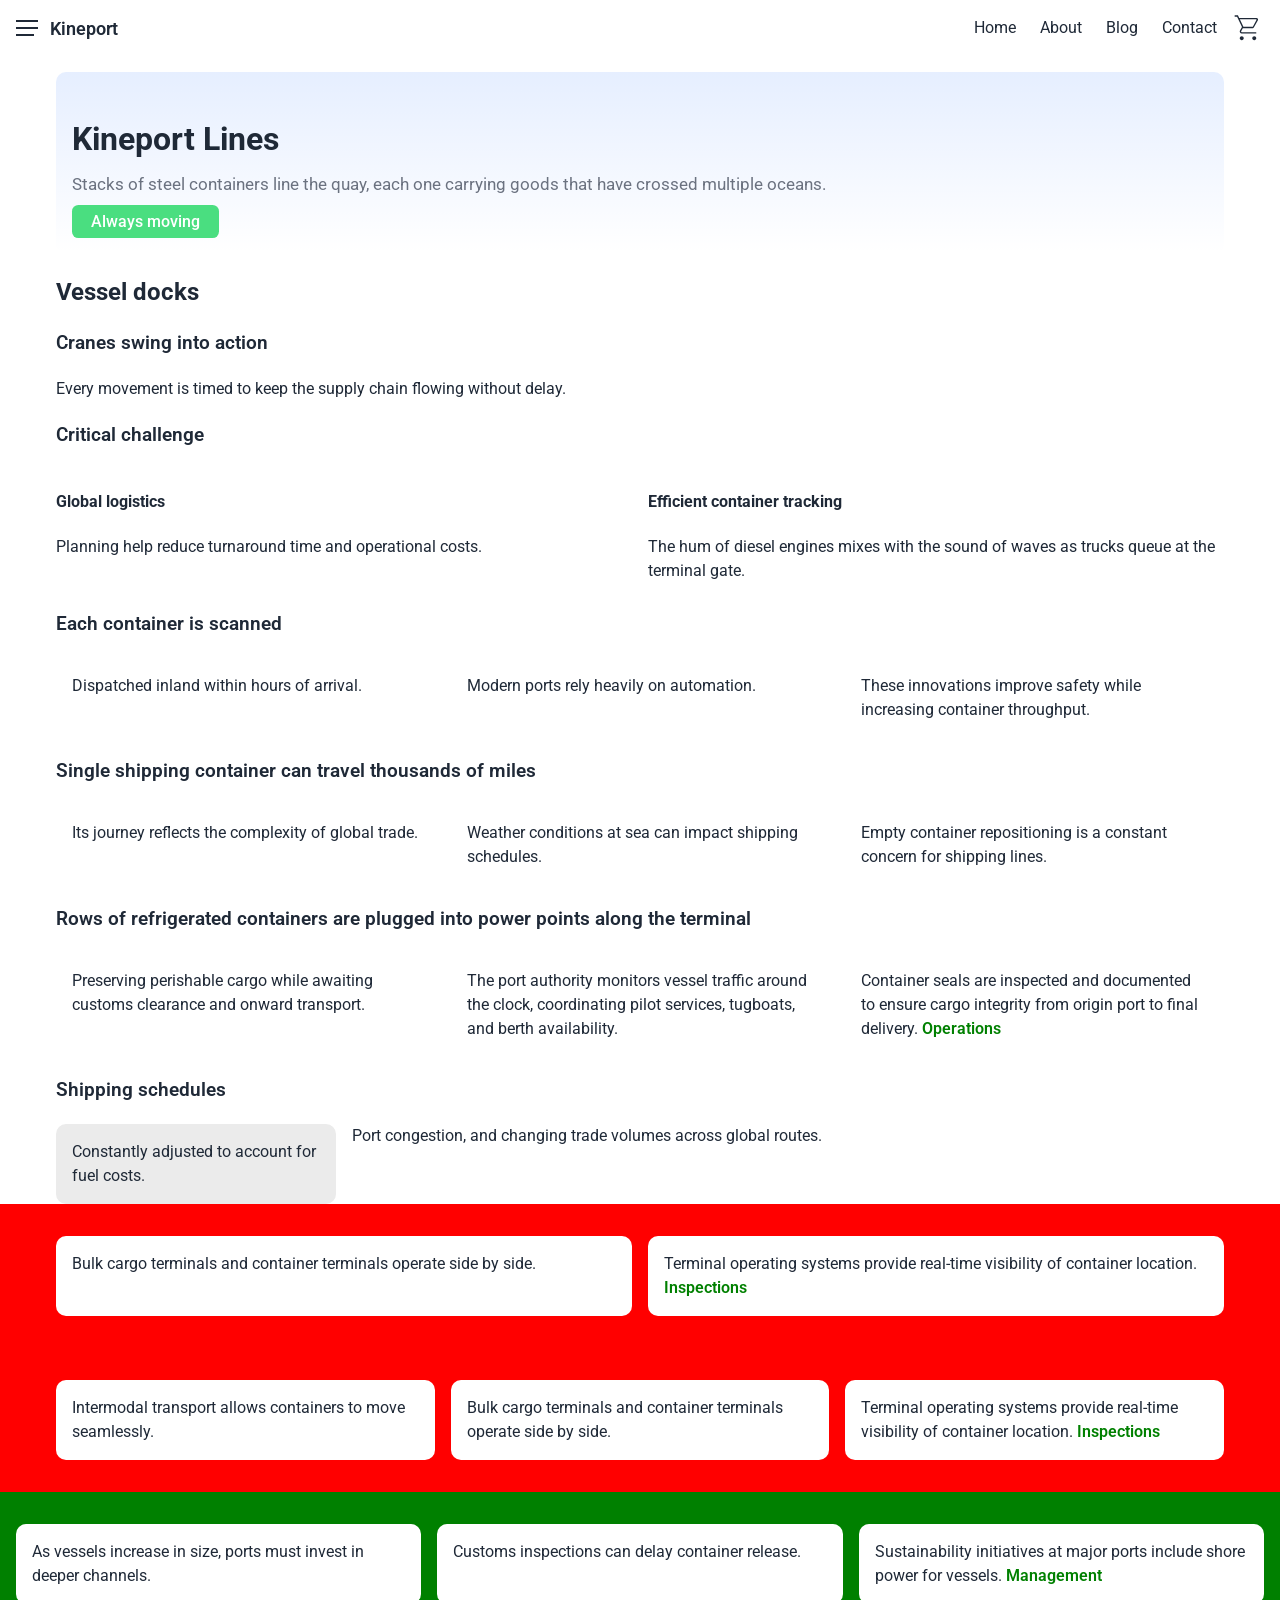
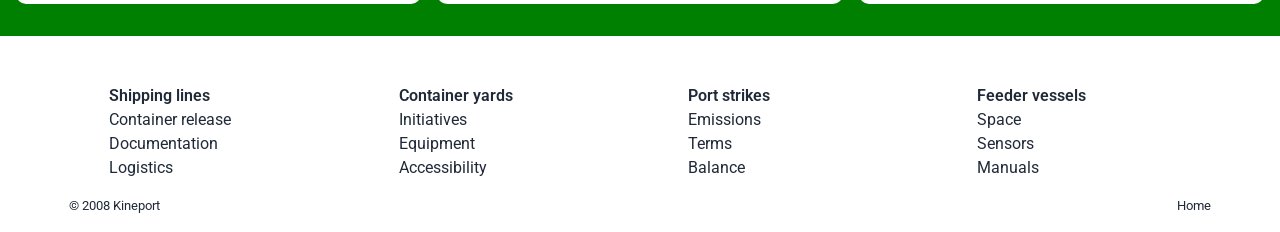
<file: index.html>
<!--
Description: Main application shell.
Author: Janis Bedeicis
Github: https://github.com/loom-framework
E-mail: loom.framework@gmail.com
Created: 2008
-->
<!doctype html>
<html lang="en" data-theme="light">
    <head>
        <meta charset="utf-8" />
        <meta name="viewport" content="width=device-width,initial-scale=1" />
        <meta name="description" content="yes" />
        <title>Kineport</title>
        <meta name="description" content="ok" />
        <meta name="author" content="Janis Bedeicis" />
        <meta name="keywords" content="ok" />

        <!-- SEO hints 
  <meta name="robots" content="index,follow">-->

        <!-- SEO hints nofollow-->
        <meta name="robots" content="noindex, nofollow" />
        <meta name="googlebot" content="noindex, nofollow" />

        <link
            rel="preload"
            href="/assets/fonts/Roboto/Roboto-VariableFont_wdth,wght.ttf"
            as="font"
            type="font/ttf"
            crossorigin />

        <!-- Open Graph / Facebook -->
        <meta property="og:title" content="ok" />
        <meta property="og:description" content="ok" />
        <meta property="og:type" content="website" />
        <meta property="og:url" content="https://example.com/" />
        <meta property="og:image" content="images/placeholder.png" />

        <!-- Twitter Card -->
        <meta name="twitter:card" content="summary_large_image" />
        <meta name="twitter:title" content="ok" />
        <meta name="twitter:description" content="ok" />
        <meta name="twitter:image" content="images/placeholder.png" />

        <!-- Standard favicon -->
        <link rel="icon" href="/assets/icons/favicon.ico" sizes="any" />
        <!-- PNG icons -->
        <link rel="icon" type="image/png" sizes="32x32" href="/assets/icons/favicon-32x32.png" />
        <link rel="icon" type="image/png" sizes="16x16" href="/assets/icons/favicon-16x16.png" />
        <!-- Apple Touch Icon -->
        <link rel="apple-touch-icon" sizes="180x180" href="/assets/icons/apple-touch-icon.png" />
        <!-- Web App Manifest -->
        <link rel="manifest" href="/manifest.json" />
        <!-- Safari pinned tab -->
        <link rel="mask-icon" href="/assets/icons/safari-pinned-tab.svg" color="#000000" />
        <!-- Theme color -->
        <meta name="theme-color" content="#ffffff" media="(prefers-color-scheme: light)" />
        <meta name="theme-color" content="#121212" media="(prefers-color-scheme: dark)" />
        <meta name="color-scheme" content="light dark" />

        <link rel="stylesheet" href="/css/variables.css" />
        <link rel="stylesheet" href="/css/base.css" />
        <link rel="stylesheet" href="/css/typography.css" />
        <link rel="stylesheet" href="/css/layout.css" />
        <link rel="stylesheet" href="/css/components.css" />
        <link rel="stylesheet" href="/css/themes.css" />
        <link rel="stylesheet" href="/css/custom.css" />
    </head>
    <body>
        <!-- header + nav -->
        <!-- Use server-side include, build tool, or copy HTML into index.html if server doesn't support <include> -->
        <div id="component-header"></div>
        <div id="component-nav"></div>
         <div id="component-cart"></div>

        <main id="main" role="main" class="container">
            <section id="hero" class="hero">
                <h1>Kineport Lines</h1>
                <p class="lead">Stacks of steel containers line the quay, each one carrying goods that have crossed multiple oceans.</p>
                <button class="btn" href="#features">Always moving</button>
            </section>

            <section id="features" aria-labelledby="features-title">
                <h2 id="features-title">Vessel docks</h2>

                <article aria-labelledby="single-col-title">
                    <h3 id="single-col-title">Cranes swing into action</h3>
                    <p>Every movement is timed to keep the supply chain flowing without delay.</p>
                </article>

                <article aria-labelledby="two-col-title">
                    <h3 id="two-col-title">Critical challenge</h3>
                    <div class="grid-2">
                        <section>
                            <h4>Global logistics</h4>
                            <p>Planning help reduce turnaround time and operational costs.</p>
                        </section>
                        <section>
                            <h4>Efficient container tracking</h4>
                            <p>The hum of diesel engines mixes with the sound of waves as trucks queue at the terminal gate.</p>
                        </section>
                    </div>
                </article>

                <article aria-labelledby="three-col-title">
                    <h3 id="three-col-title">Each container is scanned</h3>
                    <div class="grid-3 demo-boxes" role="list">
                        <div role="listitem">Dispatched inland within hours of arrival.</div>
                        <div role="listitem">Modern ports rely heavily on automation.</div>
                        <div role="listitem">These innovations improve safety while increasing container throughput.</div>
                    </div>
                </article>
                <article aria-labelledby="three-col-title">
                    <h3 id="three-col-title2">Single shipping container can travel thousands of miles</h3>
                    <div class="grid-3 demo-boxes" role="list">
                        <div role="listitem">Its journey reflects the complexity of global trade.</div>
                        <div role="listitem">Weather conditions at sea can impact shipping schedules.</div>
                        <div role="listitem">Empty container repositioning is a constant concern for shipping lines.</div>
                    </div>
                </article>
                <article aria-labelledby="three-col-title">
                    <h3 id="three-col-title3">Rows of refrigerated containers are plugged into power points along the terminal</h3>
                    <div class="grid-3 demo-boxes" role="list">
                        <div role="listitem">Preserving perishable cargo while awaiting customs clearance and onward transport.</div>
                        <div role="listitem">The port authority monitors vessel traffic around the clock, coordinating pilot services, tugboats, and berth availability.</div>
                        <div role="listitem">
                            Container seals are inspected and documented to ensure cargo integrity from origin port to final delivery.
                            <a href="/">Operations</a>
                        </div>
                    </div>
                </article>

                <article aria-labelledby="sidebar-title">
                    <h3 id="sidebar-title">Shipping schedules</h3>
                    <div class="layout-sidebar">
                        <aside aria-label="Sidebar" class="sidebar">Constantly adjusted to account for fuel costs.</aside>
                        <article class="content">Port congestion, and changing trade volumes across global routes.</article>
                    </div>
                </article>
            </section>

 <section class="section-fullwidth">
                <div class="grid-2 demo-boxes" role="list">
                    
                    <div role="listitem">Bulk cargo terminals and container terminals operate side by side.</div>
                    <div role="listitem">
                        Terminal operating systems provide real-time visibility of container location.
                        <a href="/">Inspections</a>
                    </div>
                </div>
            </section>



            <section class="section-fullwidth">
                <div class="grid-3 demo-boxes" role="list">
                    <div role="listitem">Intermodal transport allows containers to move seamlessly.</div>
                    <div role="listitem">Bulk cargo terminals and container terminals operate side by side.</div>
                    <div role="listitem">
                        Terminal operating systems provide real-time visibility of container location.
                        <a href="/">Inspections</a>
                    </div>
                </div>
            </section>
            <section class="section-breakout">
                <div class="wide-content">
                    <div class="grid-3 demo-boxes" role="list">
                        <div role="listitem">As vessels increase in size, ports must invest in deeper channels.</div>
                        <div role="listitem">Customs inspections can delay container release.</div>
                        <div role="listitem">
                            Sustainability initiatives at major ports include shore power for vessels.
                            <a href="/">Management</a>
                        </div>
                    </div>
                </div>
            </section>
        </main>

        <div id="component-footer"></div>

        <script src="/js/loader.js" defer></script>
        <script type="module" src="/js/storage.js"></script>
        <script type="module" src="/js/global.js"></script>
        <script type="module" src="/js/offline.js"></script>
        <script type="module" src="/js/install.js"></script>
        <script type="module" src="/js/main.js"></script>
        <script type="module" src="/js/custom.js"></script>
    </body>
</html>
</file>
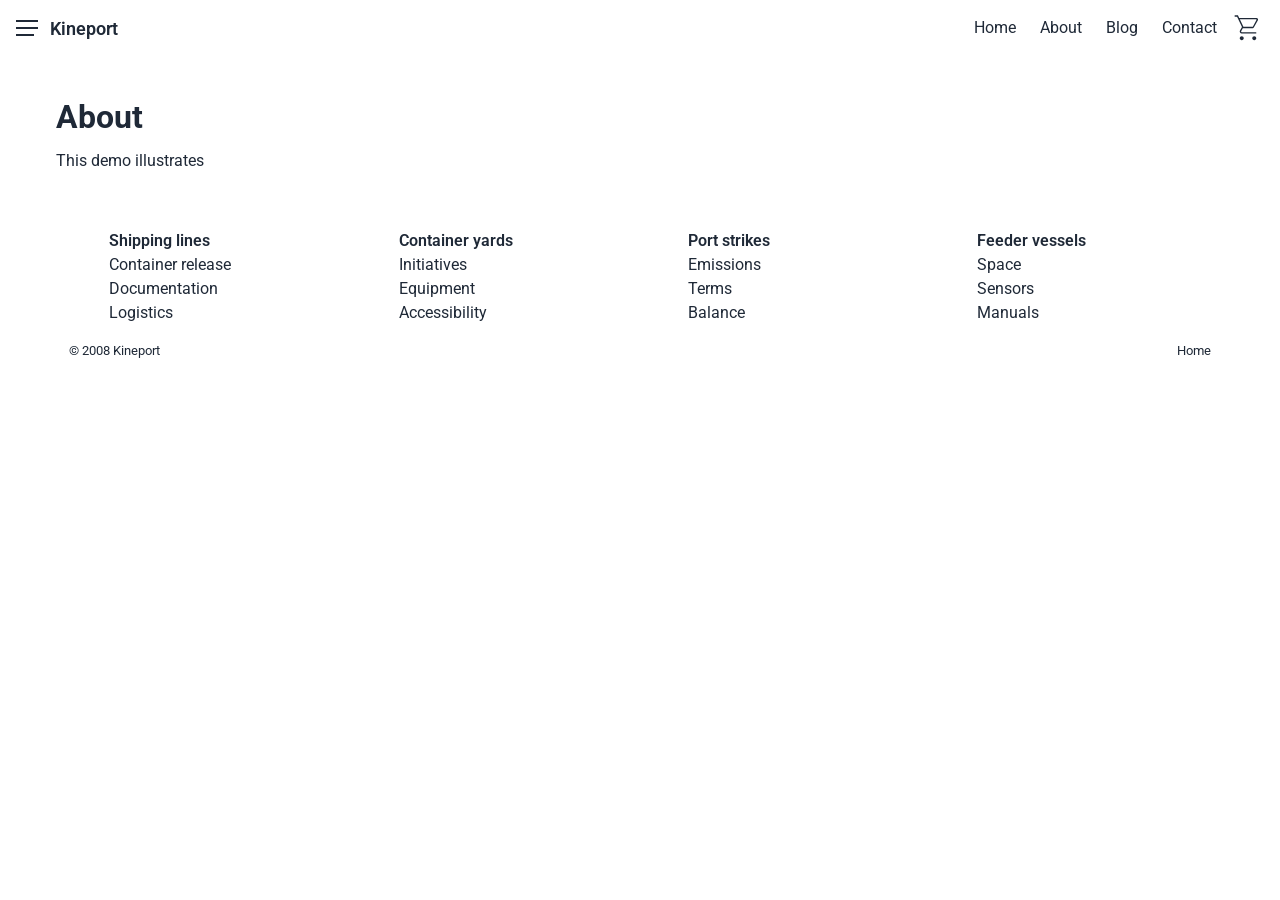
<file: about/index.html>
<!doctype html>
<html lang="en">
  <head>
    <meta charset="utf-8" />
    <meta name="viewport" content="width=device-width,initial-scale=1" />
    <title>About — App</title>
    <link rel="manifest" href="/manifest.json" />
    <meta name="theme-color" content="#0059ff" />
    <link rel="stylesheet" href="/css/variables.css" />
    <link rel="stylesheet" href="/css/base.css" />
    <link rel="stylesheet" href="/css/typography.css" />
    <link rel="stylesheet" href="/css/layout.css" />
    <link rel="stylesheet" href="/css/components.css" />
    <link rel="stylesheet" href="/css/themes.css" />
    <link rel="stylesheet" href="/css/custom.css" />
  </head>
  <body>
    <div id="component-header"></div>
    <div id="component-nav"></div>
    <main class="container">
      <h1>About</h1>
      <p>This demo illustrates</p>
    </main>
    <div id="component-footer"></div>
    <script src="/js/loader.js" defer></script>
    <script type="module" src="/js/storage.js"></script>
    <script type="module" src="/js/global.js"></script>
    <script type="module" src="/js/offline.js"></script>
    <script type="module" src="/js/install.js"></script>
    <script type="module" src="/js/main.js"></script>
    <script type="module" src="/js/custom.js"></script>
  </body>
</html>
</file>
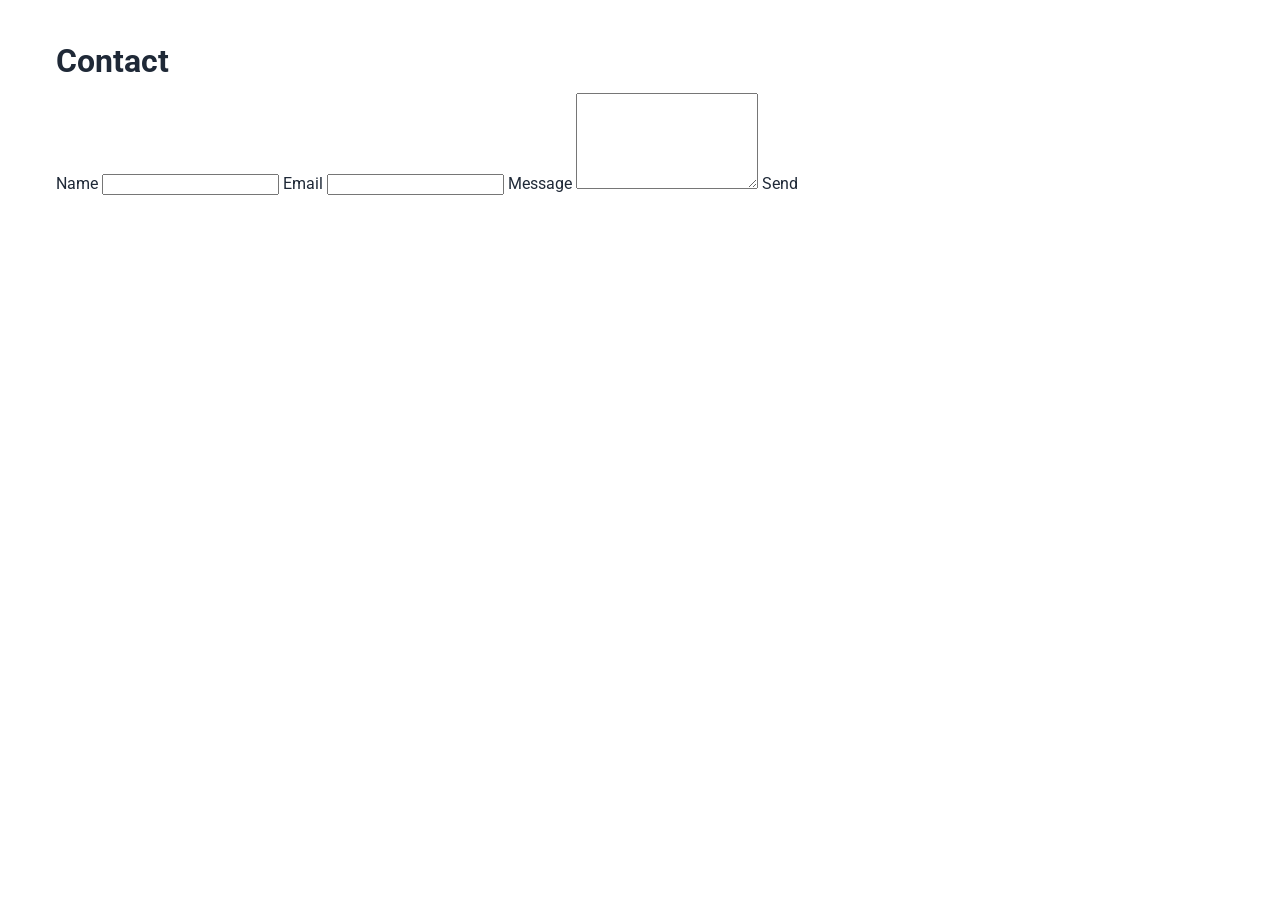
<file: contact/index.html>
<!doctype html>
<html lang="en">
<head>
  <meta charset="utf-8">
  <meta name="viewport" content="width=device-width,initial-scale=1">
  <title>Contact — My W3C App</title>
  <link rel="stylesheet" href="/css/variables.css">
  <link rel="stylesheet" href="/css/base.css">
  <link rel="stylesheet" href="/css/typography.css">
</head>
<body>
  <div id="component-header"></div>
  <div id="component-nav"></div>
  <main class="container">
    <h1>Contact</h1>
    <form id="contact-form" method="post" action="#" novalidate>
      <label for="name">Name</label>
      <input id="name" name="name" type="text" required>

      <label for="email">Email</label>
      <input id="email" name="email" type="email" required>

      <label for="message">Message</label>
      <textarea id="message" name="message" rows="6" required></textarea>

      <button type="submit">Send</button>
    </form>
  </main>
  <div id="component-footer"></div>
  <script type="module">
    import { save } from '/js/storage.js';
    document.getElementById('contact-form').addEventListener('submit', (e) => {
      e.preventDefault();
      const data = { name: e.target.name.value, email: e.target.email.value, message: e.target.message.value };
      save('contact', data);
      alert('Message saved locally.');
      e.target.reset();
    });
  </script>
</body>
</html>
</file>
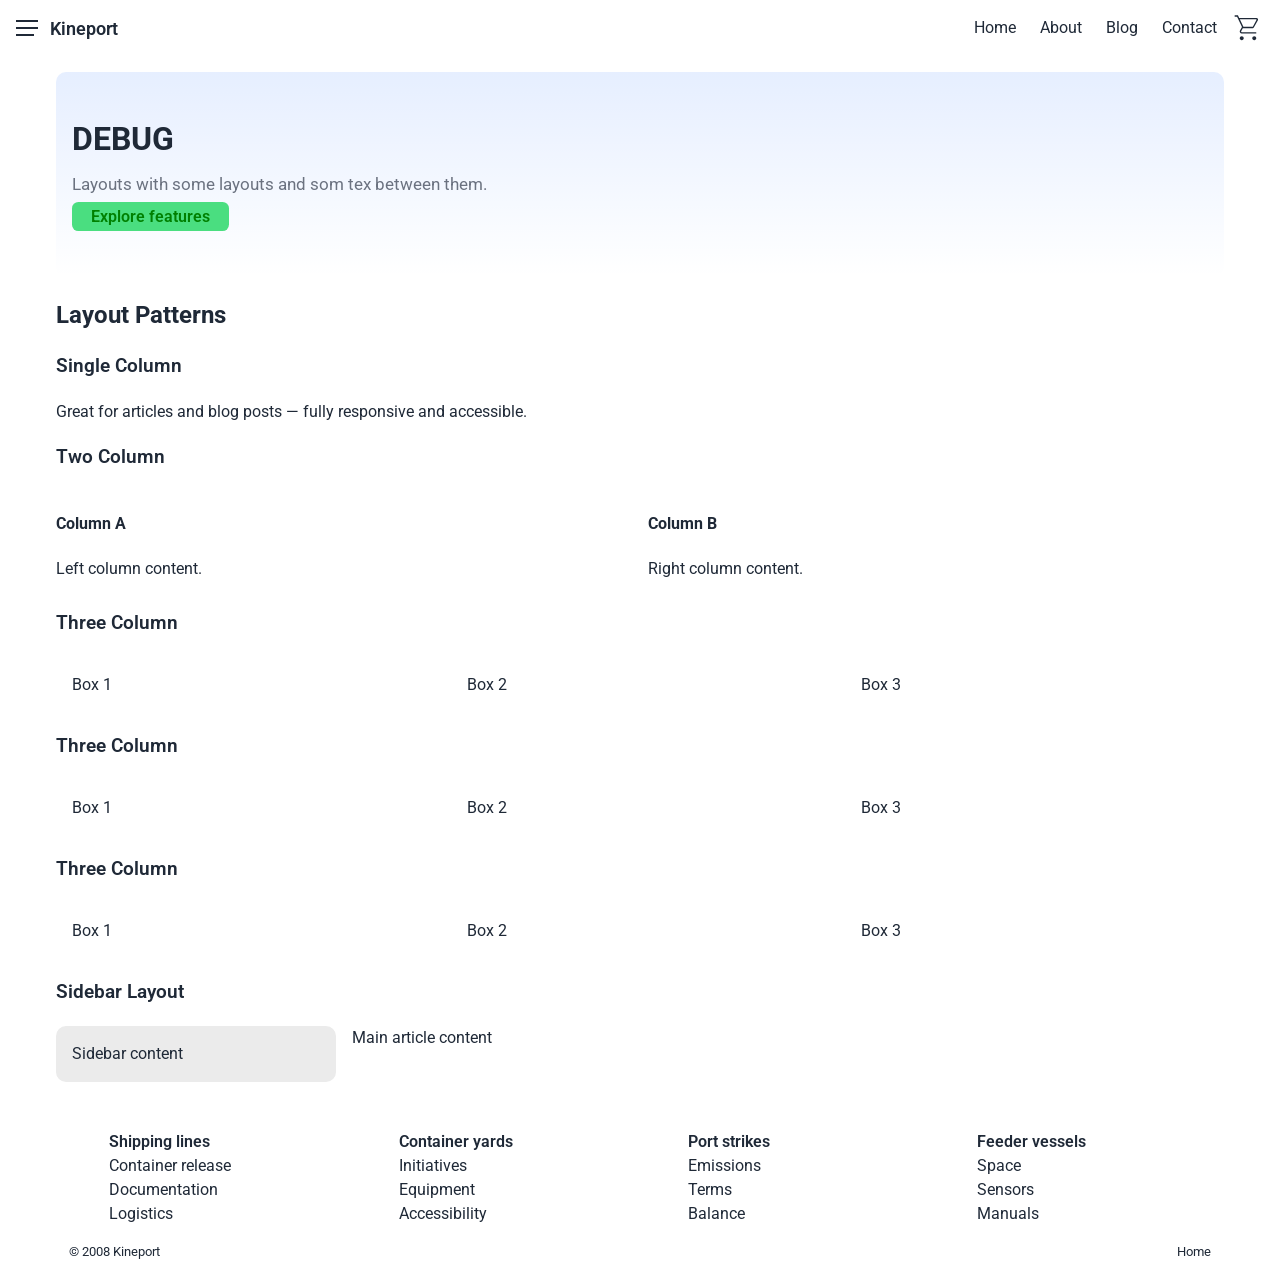
<file: debug/index.html>
<!doctype html>
<html lang="en" data-theme="light">
    <head>
        <meta charset="utf-8" />
        <meta name="viewport" content="width=device-width,initial-scale=1" />
        <meta name="description" content="yes" />
        <title>yes</title>
        <meta name="description" content="ok" />
        <meta name="author" content="Your Name" />
        <meta name="keywords" content="ok" />

        <!-- SEO hints 
  <meta name="robots" content="index,follow">-->

        <!-- SEO hints nofollow-->
        <meta name="robots" content="noindex, nofollow" />
        <meta name="googlebot" content="noindex, nofollow" />

        
        <link rel="preload" 
      href="/assets/fonts/Roboto/Roboto-VariableFont_wdth,wght.ttf" 
      as="font" 
      type="font/ttf" 
      crossorigin>
        
        
        <!-- Open Graph / Facebook -->
        <meta property="og:title" content="ok" />
        <meta property="og:description" content="ok" />
        <meta property="og:type" content="website" />
        <meta property="og:url" content="https://example.com/" />
        <meta property="og:image" content="images/placeholder.png" />

        <!-- Twitter Card -->
        <meta name="twitter:card" content="summary_large_image" />
        <meta name="twitter:title" content="ok" />
        <meta name="twitter:description" content="ok" />
        <meta name="twitter:image" content="images/placeholder.png" />

        <!-- Theme / PWA-friendly bits (optional but nice) -->
        <meta name="theme-color" content="#2563eb" />
        <meta name="color-scheme" content="light dark" />

        <!-- Favicon -->
        <link rel="icon" href="favicon.ico" type="image/x-icon" />

        <link rel="manifest" href="/manifest.json" />
        <meta name="theme-color" content="#0059ff" />

        <link rel="stylesheet" href="/css/variables.css" />
        <link rel="stylesheet" href="/css/base.css" />
        <link rel="stylesheet" href="/css/typography.css" />
        <link rel="stylesheet" href="/css/layout.css" />
        <link rel="stylesheet" href="/css/components.css" />
        <link rel="stylesheet" href="/css/themes.css" />
        <link rel="stylesheet" href="/css/custom.css" />
    </head>
    <body>
        <!-- <div class="update-banner" id="update-banner" hidden>
    <div class="update-banner__content">
        <span class="update-banner__text">A new version is available.</span>
        <button class="update-banner__btn" id="update-refresh-btn">Update</button>
    </div>
</div>-->

        <!-- header + nav -->
        <!-- Use server-side include, build tool, or copy HTML into index.html if server doesn't support <include> -->
        <div id="component-header"></div>
        <div id="component-nav"></div>

        <main id="main" role="main" class="container">
            <section id="hero" class="hero">
                <h1>DEBUG</h1>
                <p class="lead">Layouts with some layouts and som tex between them.</p>
                <p><a class="btn" href="#features">Explore features</a></p>
              <button
  type="button"
  role="switch"
  aria-checked="false"
  aria-label="Enable dark mode"
  class="switch"
>
  <span class="switch-thumb"></span>
</button>
         <!--  <button
  id="theme-toggle"
  type="button"
  role="switch"
  aria-checked="false"
  aria-label="Toggle dark mode"
  class="switch"
>
  <span class="switch-thumb" aria-hidden="true"></span>
</button>-->


            </section>

            <section id="features" aria-labelledby="features-title">
                <h2 id="features-title">Layout Patterns</h2>

                <article aria-labelledby="single-col-title">
                    <h3 id="single-col-title">Single Column</h3>
                    <p>Great for articles and blog posts — fully responsive and accessible.</p>
                </article>

                <article aria-labelledby="two-col-title">
                    <h3 id="two-col-title">Two Column</h3>
                    <div class="grid-2">
                        <section>
                            <h4>Column A</h4>
                            <p>Left column content.</p>
                        </section>
                        <section>
                            <h4>Column B</h4>
                            <p>Right column content.</p>
                        </section>
                    </div>
                </article>

                <article aria-labelledby="three-col-title">
                    <h3 id="three-col-title">Three Column</h3>
                    <div class="grid-3 demo-boxes" role="list">
                        <div role="listitem">Box 1</div>
                        <div role="listitem">Box 2</div>
                        <div role="listitem">Box 3</div>
                    </div>
                </article>
                <article aria-labelledby="three-col-title">
                    <h3 id="three-col-title2">Three Column</h3>
                    <div class="grid-3 demo-boxes" role="list">
                        <div role="listitem">Box 1</div>
                        <div role="listitem">Box 2</div>
                        <div role="listitem">Box 3</div>
                    </div>
                </article>
                <article aria-labelledby="three-col-title">
                    <h3 id="three-col-title3">Three Column</h3>
                    <div class="grid-3 demo-boxes" role="list">
                        <div role="listitem">Box 1</div>
                        <div role="listitem">Box 2</div>
                        <div role="listitem">Box 3</div>
                    </div>
                </article>

                <article aria-labelledby="sidebar-title">
                    <h3 id="sidebar-title">Sidebar Layout</h3>
                    <div class="layout-sidebar">
                        <aside aria-label="Sidebar" class="sidebar">Sidebar content</aside>
                        <article class="content">Main article content</article>
                    </div>
                </article>
            </section>
        </main>

        <div id="component-footer"></div>
        <script src="/js/loader.js" defer></script>
        <script type="module" src="/js/storage.js"></script>
        <script type="module" src="/js/ui.js"></script>
        <script type="module" src="/js/offline.js"></script>
        <script type="module" src="/js/install.js"></script>
        <script type="module" src="/js/main.js"></script>
        <script type="module" src="/js/custom.js"></script>
    </body>
</html>
</file>
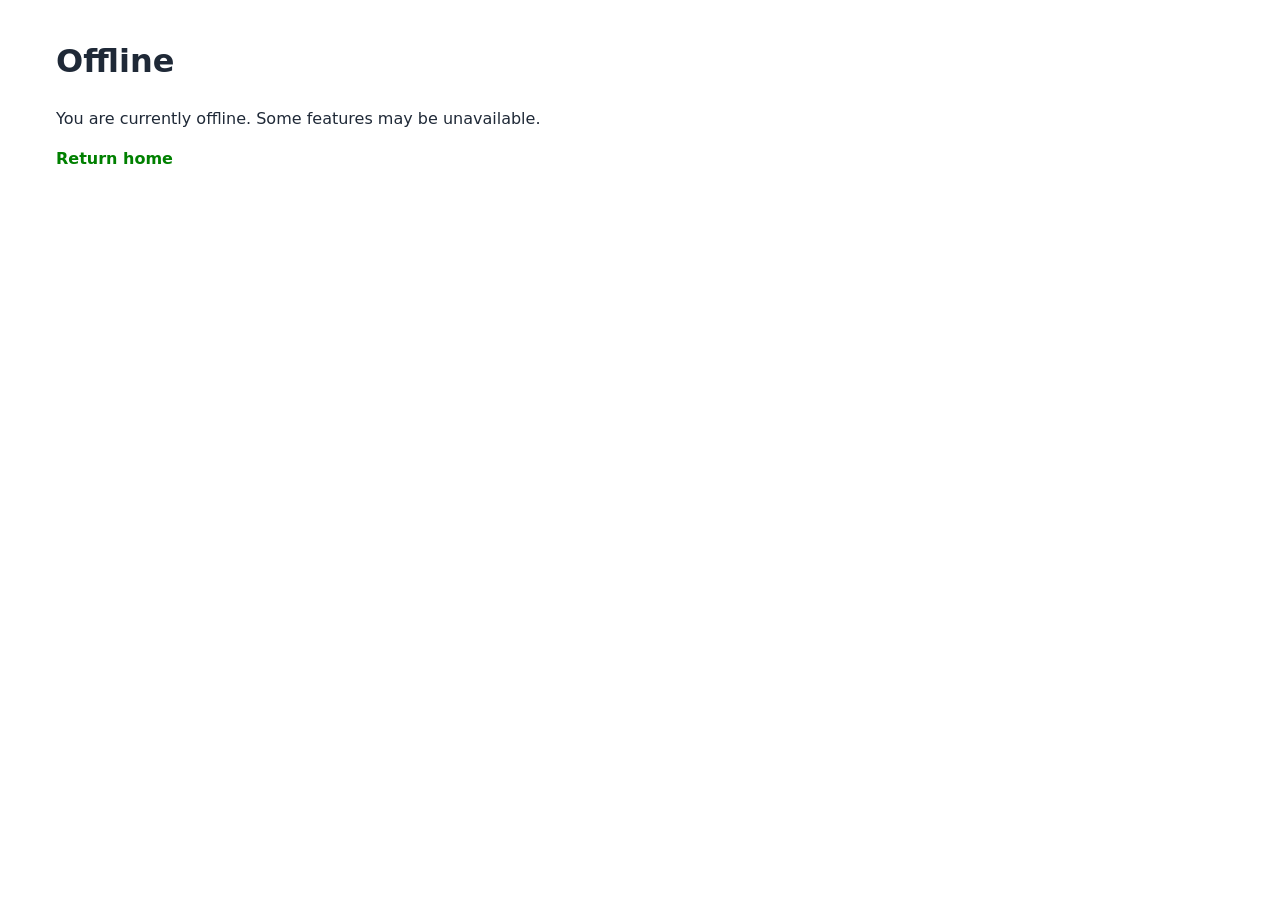
<file: offline/index.html>
<!doctype html>
<html lang="en">
<head>
  <meta charset="utf-8">
  <meta name="viewport" content="width=device-width,initial-scale=1">
  <title>Offline — App</title>
  <link rel="stylesheet" href="/css/variables.css">
  <link rel="stylesheet" href="/css/base.css">
</head>
<body>
  <main class="container">
    <h1>Offline</h1>
    <p>You are currently offline. Some features may be unavailable.</p>
    <p><a href="/">Return home</a></p>
  </main>
</body>
</html>
</file>
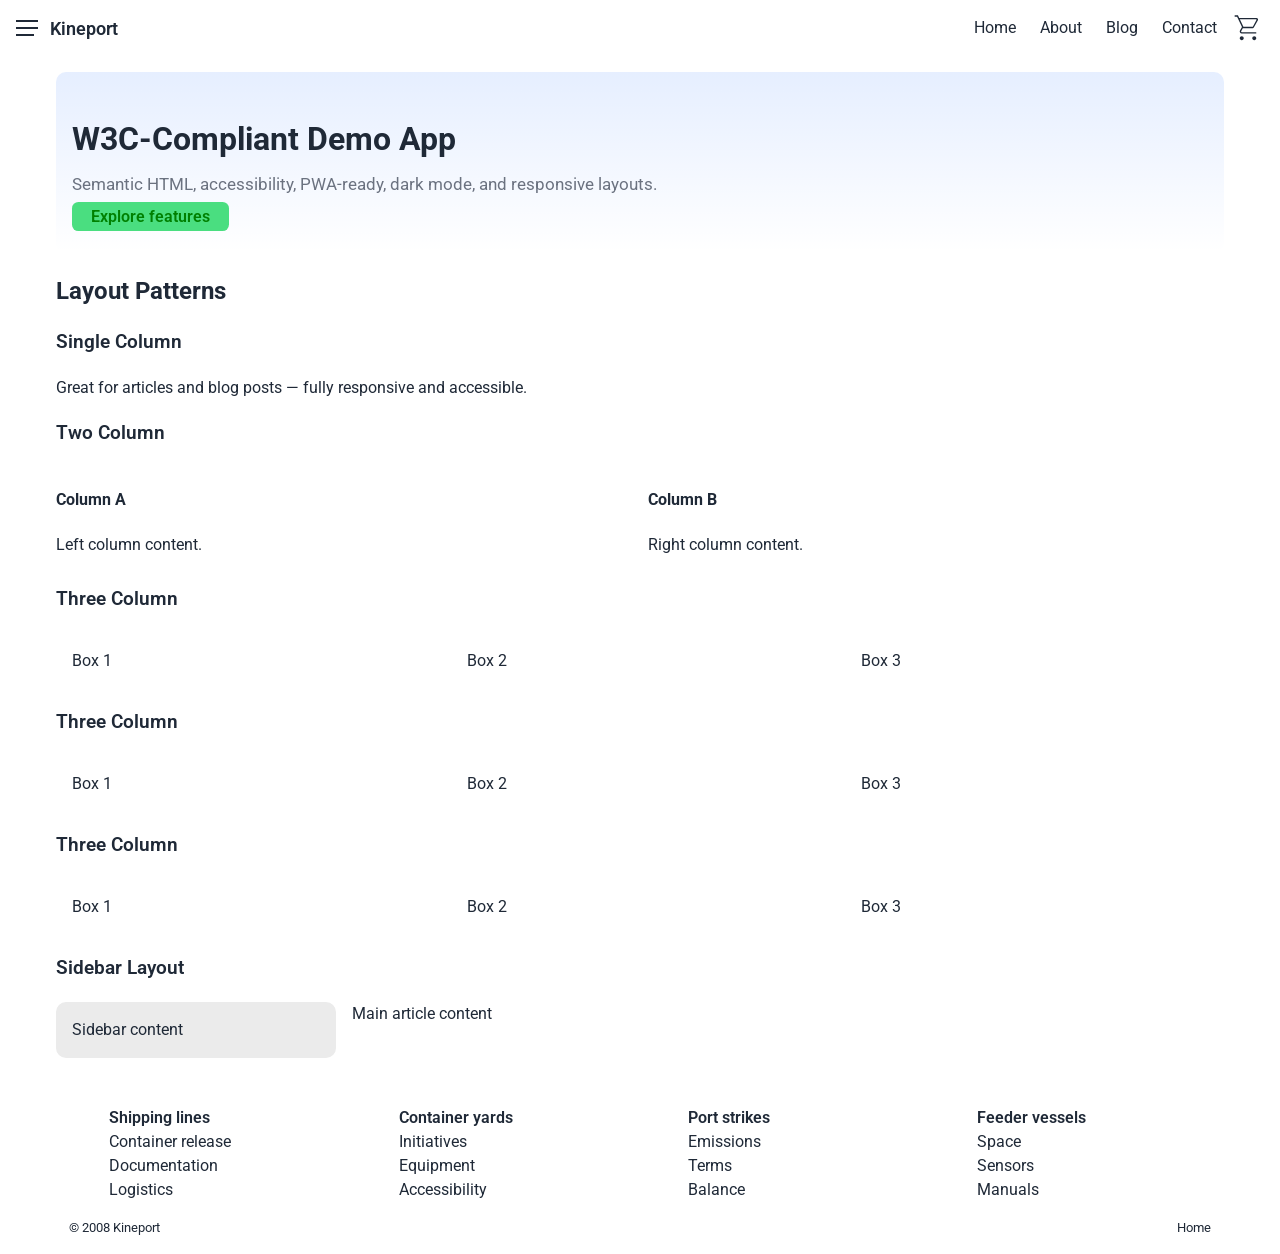
<file: insdex.html>
<!doctype html>
<html lang="en" data-theme="light">
    <head>
        <meta charset="utf-8" />
        <meta name="viewport" content="width=device-width,initial-scale=1" />
        <meta
            name="description"
            content="yes" />
        <title>yes </title>
         <meta name="description" content="ok">
  <meta name="author" content="Your Name">
  <meta name="keywords" content="ok">

  <!-- SEO hints 
  <meta name="robots" content="index,follow">-->
    
  <!-- SEO hints nofollow-->
  <meta name="robots" content="noindex, nofollow">
  <meta name="googlebot" content="noindex, nofollow">

  <!-- Open Graph / Facebook -->
  <meta property="og:title" content="ok">
  <meta property="og:description" content="ok">
  <meta property="og:type" content="website">
  <meta property="og:url" content="https://example.com/">
  <meta property="og:image" content="images/placeholder.png">

  <!-- Twitter Card -->
  <meta name="twitter:card" content="summary_large_image">
  <meta name="twitter:title" content="ok">
  <meta name="twitter:description" content="ok">
  <meta name="twitter:image" content="images/placeholder.png">

  <!-- Theme / PWA-friendly bits (optional but nice) -->
  <meta name="theme-color" content="#2563eb">
  <meta name="color-scheme" content="light dark">

  <!-- Favicon -->
  <link rel="icon" href="favicon.ico" type="image/x-icon">

        <link rel="manifest" href="/manifest.json" />
        <meta name="theme-color" content="#0059ff" />

        <link rel="stylesheet" href="/css/variables.css" />
        <link rel="stylesheet" href="/css/base.css" />
        <link rel="stylesheet" href="/css/typography.css" />
        <link rel="stylesheet" href="/css/layout.css" />
        <link rel="stylesheet" href="/css/components.css" />
        <link rel="stylesheet" href="/css/themes.css" />
        <link rel="stylesheet" href="/css/custom.css" />
    </head>
    <body>
       <!-- <div class="update-banner" id="update-banner" hidden>
    <div class="update-banner__content">
        <span class="update-banner__text">A new version is available.</span>
        <button class="update-banner__btn" id="update-refresh-btn">Update</button>
    </div>
</div>-->

        <!-- header + nav -->
        <!-- Use server-side include, build tool, or copy HTML into index.html if server doesn't support <include> -->
        <div id="component-header"></div>
        <div id="component-nav"></div>

        <main id="main" role="main" class="container">
            <section id="hero" class="hero">
                <h1>W3C-Compliant Demo App</h1>
                <p class="lead">Semantic HTML, accessibility, PWA-ready, dark mode, and responsive layouts.</p>
                <p><a class="btn" href="#features">Explore features</a></p>
            </section>

            <section id="features" aria-labelledby="features-title">
                <h2 id="features-title">Layout Patterns</h2>

                <article aria-labelledby="single-col-title">
                    <h3 id="single-col-title">Single Column</h3>
                    <p>Great for articles and blog posts — fully responsive and accessible.</p>
                </article>

                <article aria-labelledby="two-col-title">
                    <h3 id="two-col-title">Two Column</h3>
                    <div class="grid-2">
                        <section>
                            <h4>Column A</h4>
                            <p>Left column content.</p>
                        </section>
                        <section>
                            <h4>Column B</h4>
                            <p>Right column content.</p>
                        </section>
                    </div>
                </article>

                <article aria-labelledby="three-col-title">
                    <h3 id="three-col-title">Three Column</h3>
                    <div class="grid-3 demo-boxes" role="list">
                        <div role="listitem">Box 1</div>
                        <div role="listitem">Box 2</div>
                        <div role="listitem">Box 3</div>
                    </div>
                </article>
                <article aria-labelledby="three-col-title">
                    <h3 id="three-col-title2">Three Column</h3>
                    <div class="grid-3 demo-boxes" role="list">
                        <div role="listitem">Box 1</div>
                        <div role="listitem">Box 2</div>
                        <div role="listitem">Box 3</div>
                    </div>
                </article>
                <article aria-labelledby="three-col-title">
                    <h3 id="three-col-title3">Three Column</h3>
                    <div class="grid-3 demo-boxes" role="list">
                        <div role="listitem">Box 1</div>
                        <div role="listitem">Box 2</div>
                        <div role="listitem">Box 3</div>
                    </div>
                </article>

                <article aria-labelledby="sidebar-title">
                    <h3 id="sidebar-title">Sidebar Layout</h3>
                    <div class="layout-sidebar">
                        <aside aria-label="Sidebar" class="sidebar">Sidebar content</aside>
                        <article class="content">Main article content</article>
                    </div>
                </article>
            </section>
        </main>

        <div id="component-footer"></div>
        <script src="/js/loader.js" defer></script>
        <script type="module" src="/js/storage.js"></script>
        <script type="module" src="/js/ui.js"></script>
        <script type="module" src="/js/offline.js"></script>
        <script type="module" src="/js/install.js"></script>
        <script type="module" src="/js/main.js"></script>
        <script type="module" src="/js/custom.js"></script> 
    </body>
</html>
</file>
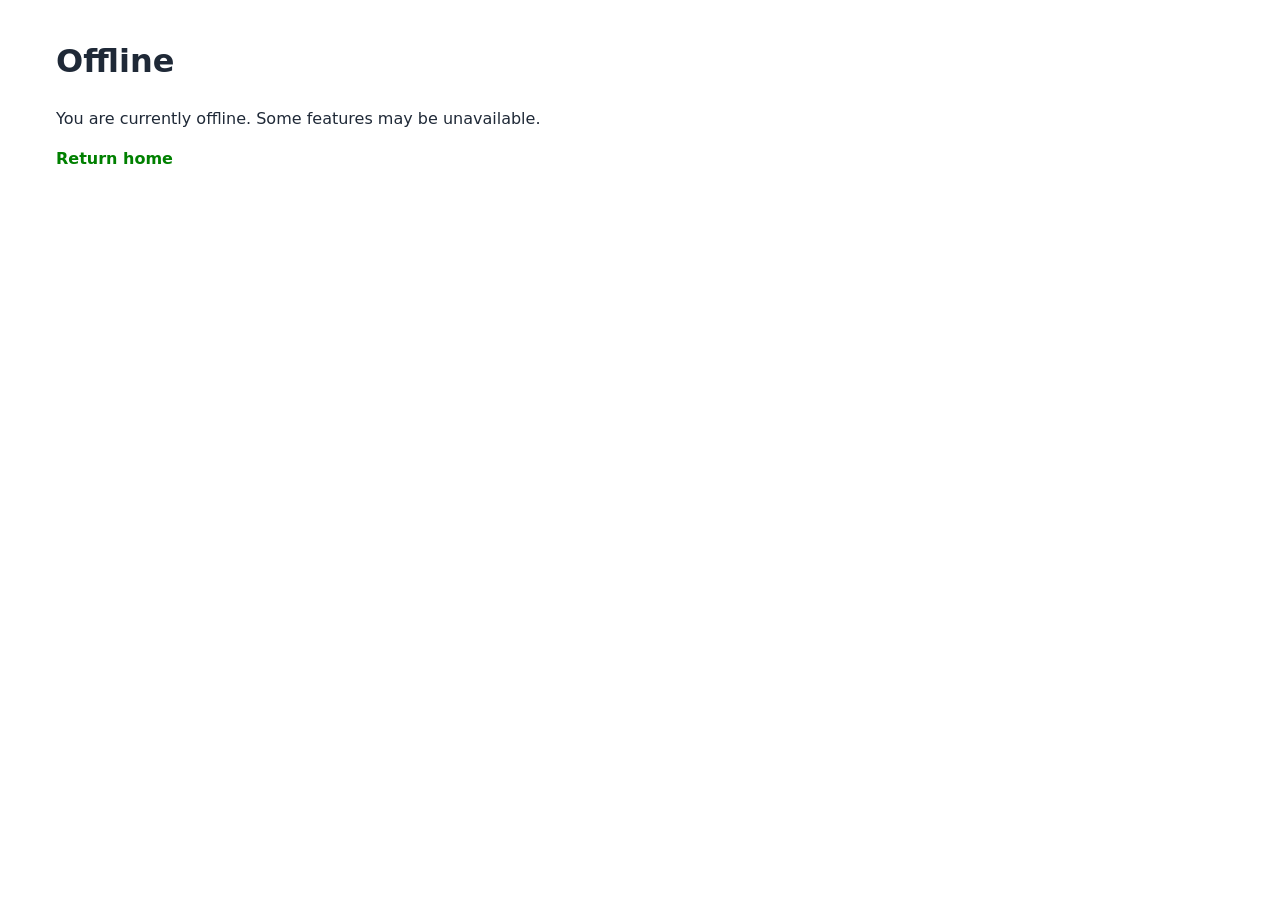
<file: offline.html>
<!doctype html>
<html lang="en">
<head>
  <meta charset="utf-8">
  <meta name="viewport" content="width=device-width,initial-scale=1">
  <title>Offline — My W3C App</title>
  <link rel="stylesheet" href="/css/variables.css">
  <link rel="stylesheet" href="/css/base.css">
</head>
<body>
  <main class="container">
    <h1>Offline</h1>
    <p>You are currently offline. Some features may be unavailable.</p>
    <p><a href="/">Return home</a></p>
  </main>
</body>
</html>
</file>
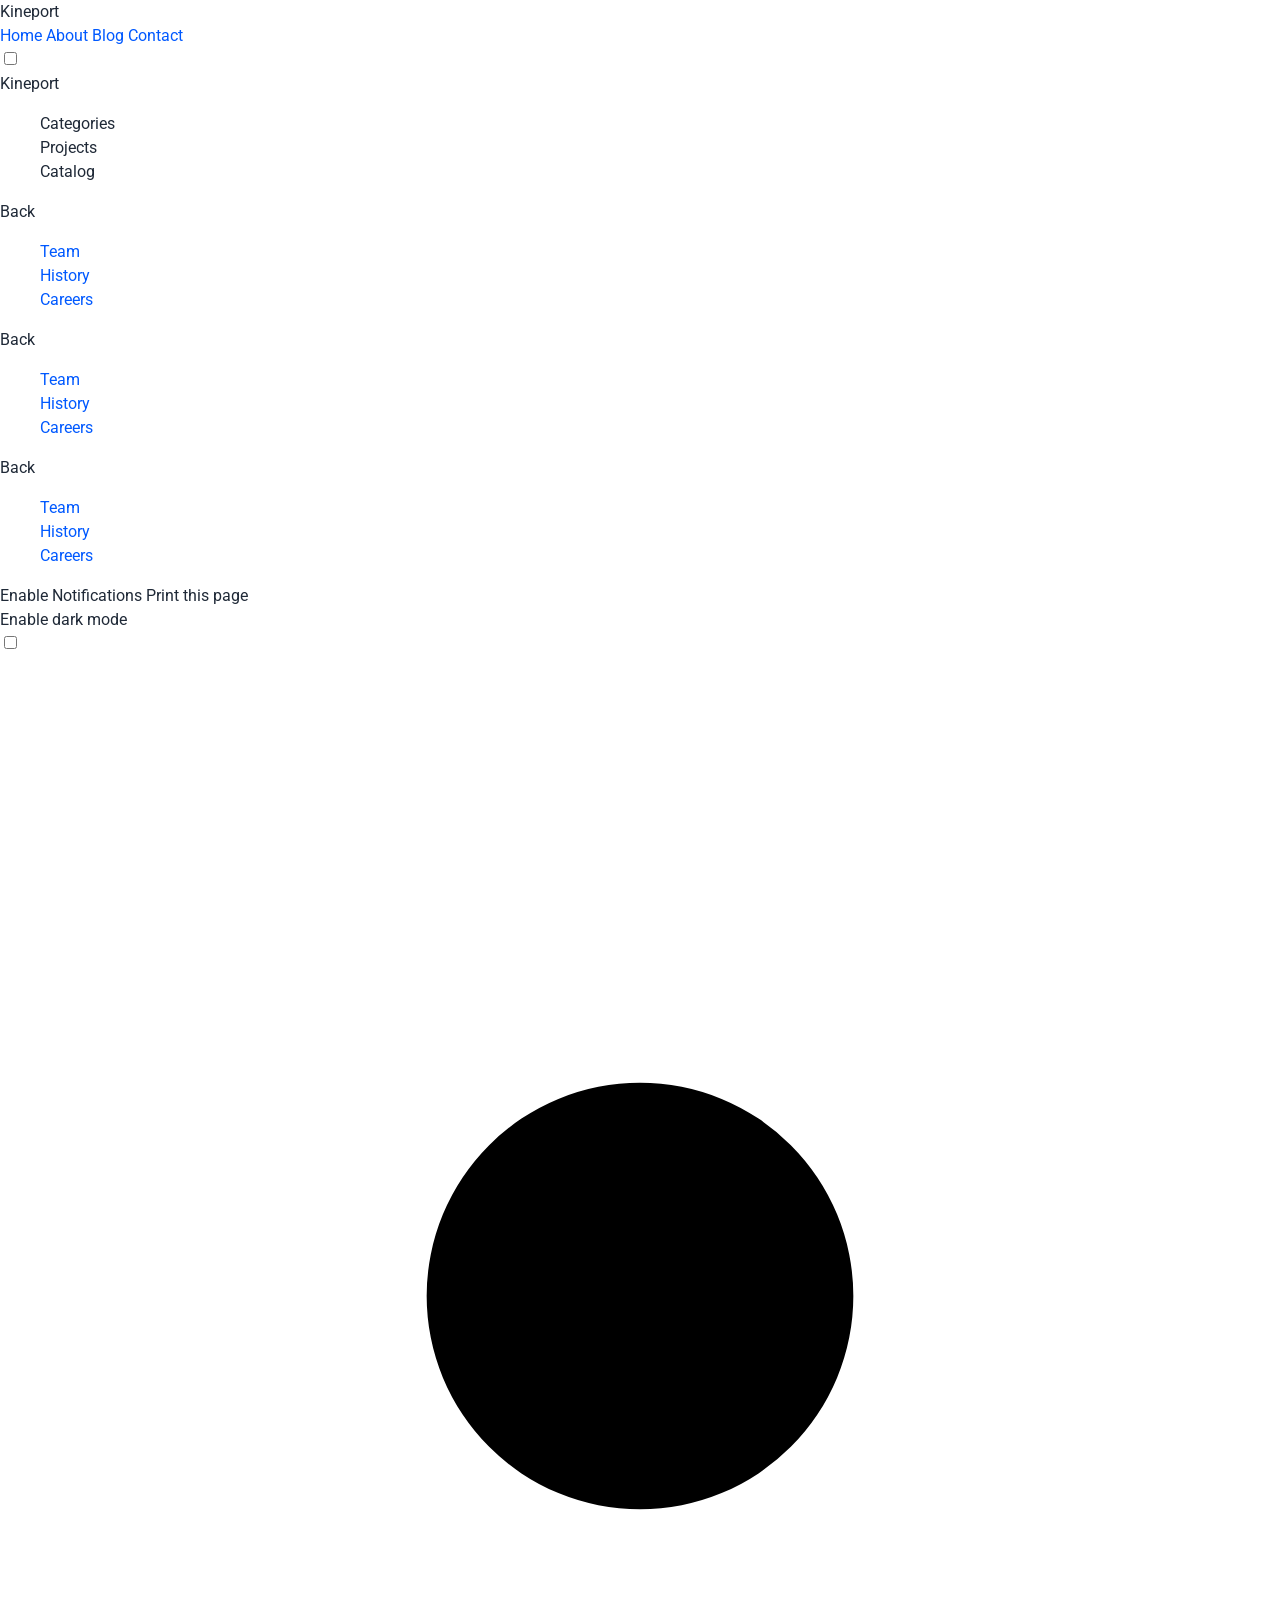
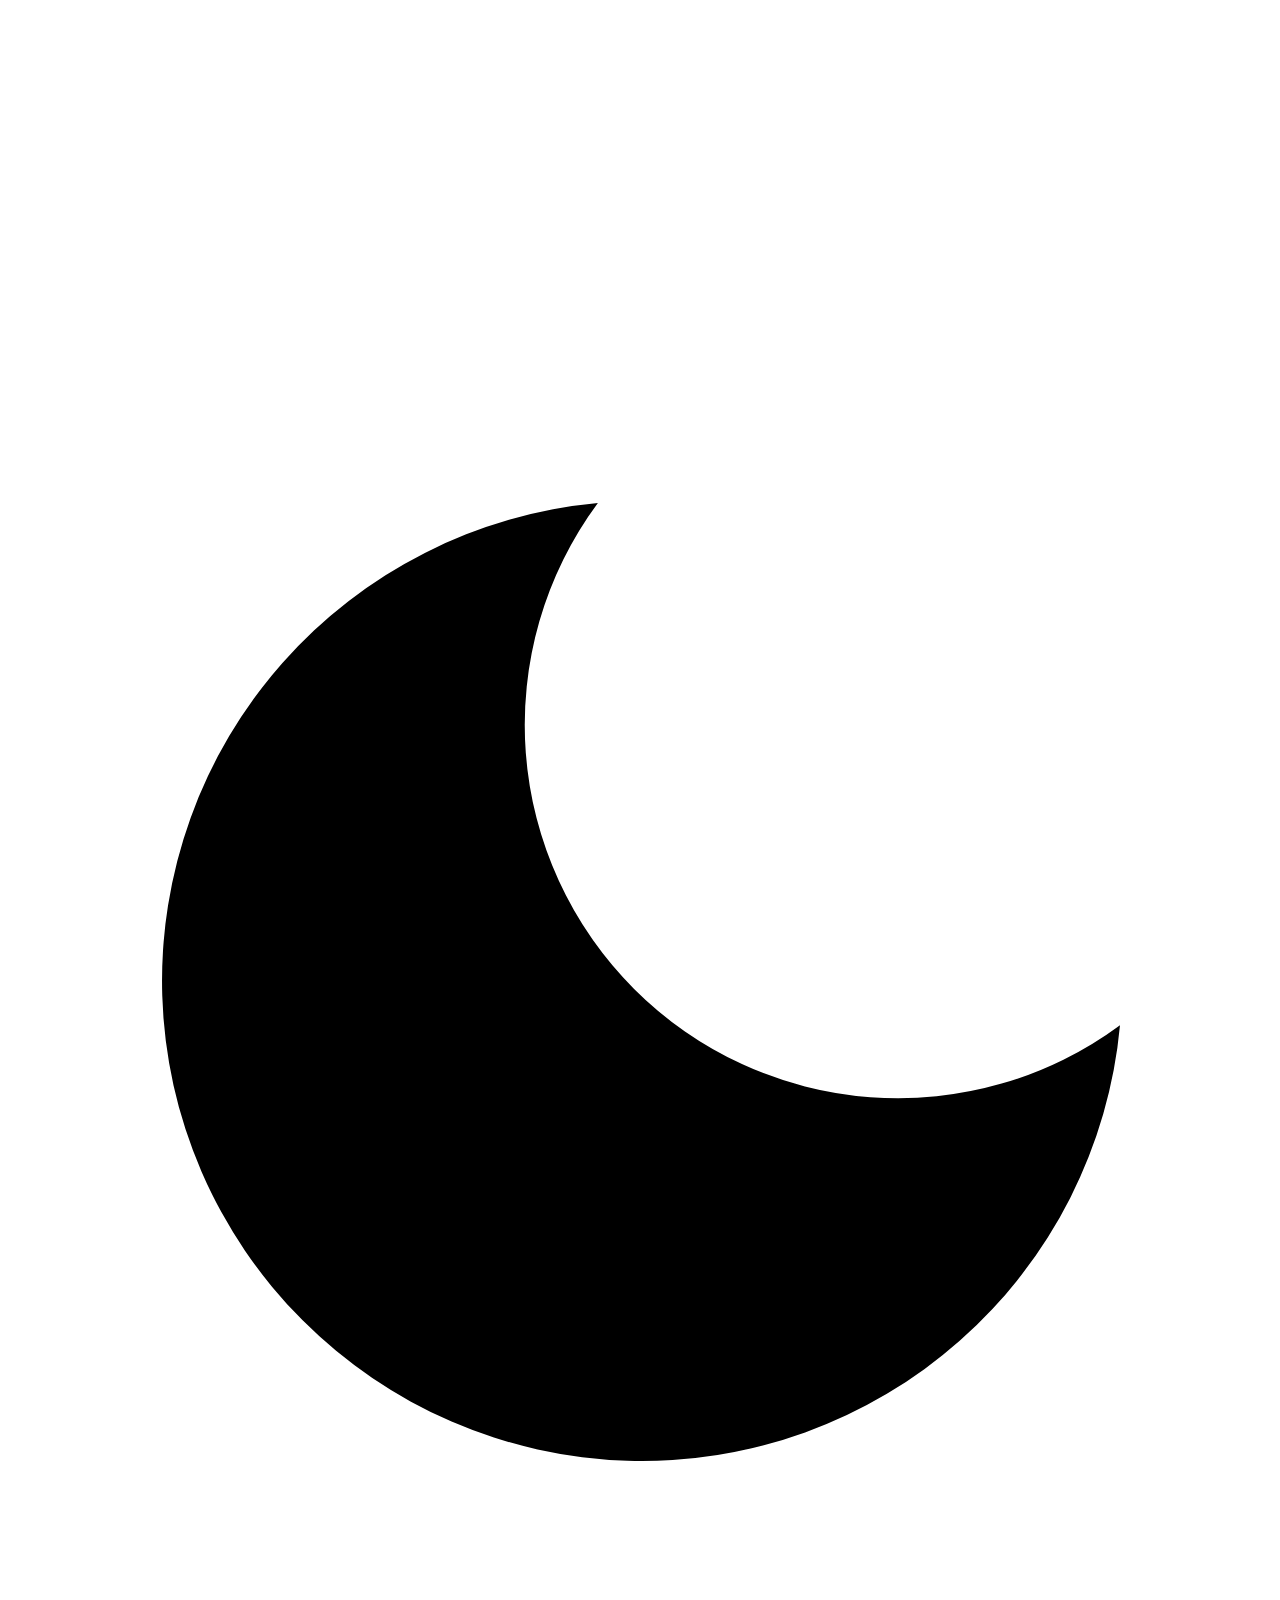
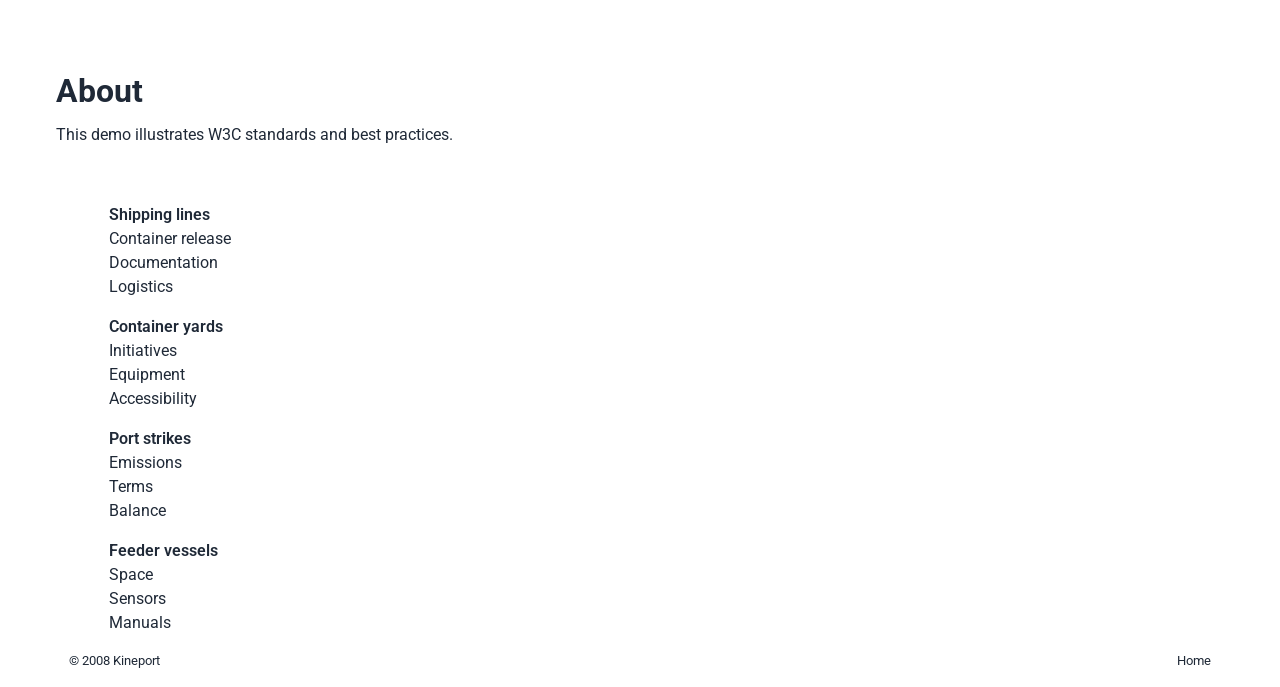
<file: pages/about.html>
<!doctype html>
<html lang="en">
<head>
  <meta charset="utf-8">
  <meta name="viewport" content="width=device-width,initial-scale=1">
  <title>About — My W3C App</title>
  <link rel="stylesheet" href="/css/variables.css">
  <link rel="stylesheet" href="/css/base.css">
  <link rel="stylesheet" href="/css/typography.css">
</head>
<body>
  <div id="component-header"></div>
  <div id="component-nav"></div>
  <main class="container">
    <h1>About</h1>
    <p>This demo illustrates W3C standards and best practices.</p>
  </main>
  <div id="component-footer"></div>
  <script>fetch('/components/header.html').then(r=>r.text()).then(t=>document.getElementById('component-header').innerHTML=t);fetch('/components/nav.html').then(r=>r.text()).then(t=>document.getElementById('component-nav').innerHTML=t);fetch('/components/footer.html').then(r=>r.text()).then(t=>document.getElementById('component-footer').innerHTML=t);</script>
</body>
</html>
</file>
<file: css/variables.css>
/*
Description: Core layout and responsive styling.
Author: Janis Bedeicis
Github: https://github.com/loom-framework
E-mail: loom.framework@gmail.com
Created: 2008
*/

:root {
  --font-base: 'Roboto Variable', system-ui, -apple-system, sans-serif;
  --font-heading: 'Roboto Variable', system-ui, -apple-system, sans-serif;
  --font-text: 'Roboto Variable', system-ui, -apple-system, sans-serif;
  --font-size: 1rem;
  --line-height: 1.5;
  --color-bg: #ffffff;
  --color-surface: #ffffff;
  --color-text: #1f2937;
  --color-muted: #6b7280;
  --color-primary: #0059ff;
  --spacing: 1rem;
  --radius: 10px;
}

@media (prefers-reduced-motion: reduce) {
  :root { --animation-duration: 0s; }
}
</file>
<file: css/base.css>
/*
Description: Core layout and responsive styling.
Author: Janis Bedeicis
Github: https://github.com/loom-framework
E-mail: loom.framework@gmail.com
Created: 2008
*/

* {
    box-sizing: border-box;
}

html {
    overflow-x: clip;
}

html,
body {
    width: 100%;
    min-height: 100vh;
}
body {
    margin: 0;
    font-family: var(--font-base);
    font-size: var(--font-size);
    line-height: var(--line-height);
    color: var(--color-text);
    background: var(--color-bg);
    /* 1. Force standard thickness (Regular) */
    font-weight: 400;

    /* 2. Force standard width (DO NOT condense body text, it's hard to read) */
    font-stretch: 100%;

    /* 3. Improves kerning/sharpness for text */
    text-rendering: optimizeLegibility;
}
.container {
    width: min(1200px, 94%);
    margin: 0 auto;
    padding: var(--spacing);
}

.container a {
    font-weight: 600;
    color: green;
    text-decoration: none;
}

.container a:hover {
    opacity: 50%;
}

img {
    max-width: 100%;
    height: auto;
    display: block;
}
a {
    color: var(--color-primary);
}
button {
    font: inherit;
}
:focus {
    outline: 3px solid color-mix(in srgb, var(--color-primary) 60%, transparent);
    outline-offset: 3px;
}

.site-footer {
    position: relative;
    bottom: 0;
    left: 0;
    width: 100%;
    display: flex;
    align-items: center;
    justify-content: space-between;
    padding: 0 16px;
    background: var(--color-bg);
    border-top: none;
}

.site-footer a {
    font-weight: inherit;
    color: inherit;
    text-decoration: none;
}

.site-footer a:hover {
    opacity: 50%;
}

.site-info {
    position: relative;
    bottom: 0;
    left: 0;
    z-index: 1000;
    width: 100%;
    display: flex;
    align-items: center;
    justify-content: space-between;
}

/* Links verify clean */
a {
    text-decoration: none;
}
a:visited {
    color: none;
}

/* Buttons */
button {
    background: none;
    border: none;
    padding: 0;
    margin: 0;
    color: inherit;
    font: inherit;
    cursor: pointer;
}

/* Remove focus glow */
a:focus,
button:focus,
input:focus {
    outline: none;
    box-shadow: none;
}

/* Mobile tap highlight */
a,
button {
    -webkit-tap-highlight-color: transparent;
}

ul,
ol {
    list-style: none;
}

/*  Print layout  --------------   */
@page {
    size: A4 portrait;
    margin: 1.5cm;
}

@media print {
    /* Always force light theme when printing */
    html {
        --color-bg: #ffffff !important;
        --color-text: #1f2937 !important;
        --color-surface: #ffffff !important;
        --color-primary: #0059ff !important;

        color-scheme: light !important;
    }

    body {
        background: var(--color-bg) !important;
        color: var(--color-text) !important;
    }

    /* Preserve colors */
    * {
        -webkit-print-color-adjust: exact;
        print-color-adjust: exact;
    }

    /* Hide UI elements */
    .menu-overlay,
    .site-header,
    .controls,
    .mobile-drawer,
    #menu-toggle,
    #theme-toggle,
    #print-page {
        display: none !important;
    }

    /* Force desktop width */
    html,
    body,
    .container {
        width: 100% !important;
        max-width: 100% !important;
        margin: 0 !important;
        padding: 0 !important;
    }

    /* Force desktop breakpoints */
    body {
        background: white !important;
    }

    /* Optional: force desktop breakpoint */
    html {
        min-width: 700px !important;
    }

    /* Prevent content from splitting awkwardly */
    * {
        page-break-inside: avoid !important;
        break-inside: avoid !important;
    }
}
</file>
<file: css/typography.css>
/*
Description: Core layout and responsive styling.
Author: Janis Bedeicis
Github: https://github.com/loom-framework
E-mail: loom.framework@gmail.com
Created: 2008
*/

@font-face {
  font-family: 'Roboto Variable';
  /* Ensure this path matches your folder structure exactly */
  src: url('/assets/fonts/Roboto/Roboto-VariableFont_wdth,wght.ttf') format('truetype');
  
  /* WEIGHT: Supports Thin (100) to Black (900) */
  font-weight: 100 900;
  
  /* WIDTH: Supports Condensed (75%) to Normal (100%) */
  font-stretch: 75% 100%;
  
  /* STYLE: This file is upright only (No Italics inside) */
  font-style: normal;
  
  /* DISPLAY: "Swap" ensures text is visible immediately */
  font-display: swap;
}

/* HEADINGS: Tighter for impact and space-saving */
h1 {
    font-size: 2rem;
    margin-bottom: 0.5rem;
    /* 85% is a "Semi-Condensed" sweet spot for main titles */
    font-stretch: 100%; 
    font-weight: 700;
}

h2 {
    font-size: 1.5rem;
    margin-bottom: 0.5rem;
    /* 90% is slightly tighter than normal, good for sub-headers */
    font-stretch: 100%; 
    font-weight: 700;
}

h3 {
    font-size: 1.2rem;
    /* 100% (Normal) is usually best for h3 as they are smaller */
    font-stretch: 100%; 
    font-weight: 600;
}

/* BODY TEXT: Keep normal for readability */
p {
    margin: 0.5rem 0;
    /* Never condense body text! It becomes hard to read. */
    font-stretch: 100%; 
}

.lead {
    font-size: 1.09rem;
    color: var(--color-muted);
    font-stretch: 100%;
}

/* Use for "Condensed" text (like badges or small metadata) */
.condensed-text {
  font-stretch: 100%; /* Makes text narrower */
    padding-right: 10px;
}
/* Use for semi-bold UI elements */
.semibold {
  font-weight: 600;
}
</file>
<file: css/layout.css>
/*
Description: Core layout and responsive styling.
Author: Janis Bedeicis
Github: https://github.com/loom-framework
E-mail: loom.framework@gmail.com
Created: 2008
*/


/* responsive columns */
.grid-2 {
    display: grid;
    grid-template-columns: 1fr;
    gap: var(--spacing);
}
.grid-3 {
    display: grid;
    grid-template-columns: 1fr;
    gap: var(--spacing);
}

.grid-4 {
    display: grid;
    grid-template-columns: 1fr;
    gap: var(--spacing);
}
.layout-sidebar {
    display: block;
}

@media (min-width: 700px) {
    .grid-2 {
        grid-template-columns: 1fr 1fr;
    }
}
@media (min-width: 700px) {
    .grid-3 {
        grid-template-columns: repeat(3, 1fr);
    }
 }   
    
@media (min-width: 700px) {
    .grid-4 {
        grid-template-columns: repeat(4, 1fr);
    }
    .layout-sidebar {
        display: grid;
        grid-template-columns: 280px 1fr;
        gap: var(--spacing);
    }
}

    
    /* fullwidth bg row */
    .section-fullwidth {
  position: relative;
  left: 50%;
  right: 50%;
  margin-left: -50vw;
  margin-right: -50vw;
  width: 100vw;

  background: red;
  padding: var(--spacing) 0;
}

.section-fullwidth > * {
  width: min(1200px, 94%);
  margin: 0 auto;
  padding: var(--spacing);
}





/* fullwidth row */
.section-breakout {
  position: relative;
  left: 50%;
  right: 50%;
  margin-left: -50vw;
  margin-right: -50vw;
  width: 100vw;

  background: green;
  padding: var(--spacing) 0;
}

/* optional: if you want inner content to be full width */
.section-breakout .wide-content {
  width: 100%;
  padding: var(--spacing);
}

    
    
    
    
.hero {
    padding: var(--spacing);
    background: linear-gradient(180deg, color-mix(in srgb, var(--color-primary) 10%, transparent), transparent);
    border-radius: var(--radius);
}
.demo-boxes > div {
    background: var(--color-surface);
    padding: var(--spacing);
    border-radius: var(--radius);
}
.sidebar {
    background: color-mix(in srgb, var(--color-surface) 92%, black);
    padding: var(--spacing);
    border-radius: var(--radius);
}
</file>
<file: css/components.css>
/*
Description: Core layout and responsive styling.
Author: Janis Bedeicis
Github: https://github.com/loom-framework
E-mail: loom.framework@gmail.com
Created: 2008
*/


.btn {
  padding: 0.3em 1.2em;
  font-size: 1rem;
  font-weight: 500;

  border: none;
  border-radius: 0.4rem;
  background-color: #4ade80; /* green */
  color: #fff;

  cursor: pointer;
  transition: background-color 0.2s ease, transform 0.1s ease, box-shadow 0.2s ease;
}

/* Hover effect */
.btn:hover {
  background-color: #22c55e; /* darker green */

}

a.btn:hover {
  background-color: #22c55e; /* darker green */

}

a.btn:visited { 
  color: #fff;
}



/* Focus (keyboard accessibility) */
.btn:focus-visible {
  outline: none;
  outline-offset: none;
}

/* Active/click effect */
.btn:active {
  
  box-shadow: none;
}


.set_btn {
  padding: 0.5em 1.2em;
  font-size: 1rem;
  font-weight: 500;

  border: none;
  border-radius: 2rem;
  background-color: #4ade80; /* green */
  color: #fff;

  cursor: pointer;
  transition: background-color 0.2s ease, transform 0.1s ease, box-shadow 0.2s ease;
}

/* Hover effect */
.set_btn:hover {
  background-color: #22c55e; /* darker green */

}

/* Focus (keyboard accessibility) */
.set_btn:focus-visible {
  outline: none;
  outline-offset: none;
}

/* Active/click effect */
.set_btn:active {
  
  box-shadow: none;
}



/* =========================
   Global variables
   ========================= */
:root {
  --header-height: 56px;
  --drawer-width: calc(100% - 20% );
  --cart-width: calc(100% - 20% );
}


/* =========================
   Body offset for fixed header
   ========================= */
body {
  padding-top: var(--header-height);
}

/* =========================
   Fixed Header (ALWAYS on top)
   ========================= */
.site-header {
  position: fixed;
  top: 0;
  left: 0;
  right: 0;
  z-index: 1000;
  height: var(--header-height);
  display: flex;
  align-items: center;
  justify-content: space-between;
  padding: 0 16px;
  background: var(--color-bg);
  border-bottom: none;
}

/* =========================
   Header content
   ========================= */
.header-left {
  display: flex;
  align-items: center;
  gap: 12px;
}

.header-right {
  display: flex;
  align-items: center;
  gap: 12px;
}


.site-title {
  font-size: 18px;
  font-weight: 600;
}

.menu-btn {
  display: inline-flex;
  flex-direction: column;
  justify-content: space-between;
  width: 22px;
  height: 16px;
  cursor: pointer;
  box-sizing: border-box;
}

.menu-btn .line {
  width: 100%;
  height: 0;
  border-top: 2px solid var(--color-text);
  box-sizing: border-box;
  transition: transform 0.3s ease, opacity 0.3s ease;
  transform-origin: center;
}

/* individual line customization */
.menu-btn .line-1 { border-color: var(--color-text); width: 100%; }
.menu-btn .line-2 { border-color: var(--color-text); width: 100%; }
.menu-btn .line-3 { border-color: var(--color-text); width: 80%; }


.drawer-btn {
  display: inline-flex;
  flex-direction: column;
  justify-content: center;
  width: 22px;
  height: 16px;
  cursor: pointer;
  position: relative;
  box-sizing: border-box;
}

/* base lines */
.drawer-btn .line {
  position: absolute;
  left: 0;
  width: 100%;
  height: 1.5px;
  background-color:var(--color-text);
  box-sizing: border-box;
}

/* top-left to bottom-right */
.drawer-btn .line-1 {
  top: 50%;
  transform: rotate(45deg);
  background-color: var(--color-text);
}

/* top-right to bottom-left */
.drawer-btn .line-2 {
  top: 50%;
  transform: rotate(-45deg);
  background-color: var(--color-text);
}

/* middle line hidden */
.drawer-btn .line-3 {
  display: none;
}


/* =========================
   cart Navigation
   ========================= */

.cart-switch {
  margin-left: 15px;
  display: inline-flex;
  flex-direction: column;
  justify-content: space-between;
  width: 32px;
  height: 40px;
  cursor: pointer;
  box-sizing: border-box;
  background-color: var(--color-text); /* icon color */
  mask: url("../assets/icons/cart/shopping_cart_24dp_E3E3E3_FILL0_wght200_GRAD0_opsz24.svg") no-repeat center;
  mask-size: contain;
}




.cart-btn {
  display: inline-flex;
  flex-direction: column;
  justify-content: center;
  width: 22px;
  height: 16px;
  cursor: pointer;
  position: relative;
  box-sizing: border-box;
}

/* base lines */
.cart-btn .line {
  position: absolute;
  left: 0;
  width: 100%;
  height: 1.5px;
  background-color:var(--color-text);
  box-sizing: border-box;
}

/* top-left to bottom-right */
.cart-btn .line-1 {
  top: 50%;
  transform: rotate(45deg);
  background-color: var(--color-text);
}

/* top-right to bottom-left */
.cart-btn .line-2 {
  top: 50%;
  transform: rotate(-45deg);
  background-color: var(--color-text);
}

/* middle line hidden */
.cart-btn .line-3 {
  display: none;
}









/* =========================
   Desktop Navigation
   ========================= */
.desktop-nav {
  display: none;
}

.desktop-nav a {
  margin-left: 24px;
  text-decoration: none;
  color: var(--color-text);
  font-size: 16px;
}

/* =========================
   Mobile Toggle
   ========================= */



.mobile-drawer {
    position: fixed;
    top: 0;
    display: flex;
    left: calc(var(--drawer-width) * -1);
    flex-direction: column;
    width: var(--drawer-width);
    max-width: 410px;
    height: 100%;
    background:var(--color-bg);
    transition: transform 0.25s ease;
    z-index: 1001;
}

.mobile-drawer a:hover {
  opacity: 50%; 
}

.site-header a:hover {
  opacity: 50%; 
}

.menu-overlay {
    position: fixed;
    visibility: visible;
    pointer-events: none;
    top: 0;
    left: 0;
    right: 0;
    bottom: 0;
    background: rgba(51, 51, 51, 0.6);
    opacity: 0;
    transition: opacity 0.3s ease;
    z-index: 1001;
    width: 100%;
    height: 100%;
}

.drawer-header {
    position: absolute;
    top: 0;
    left: 0;
    z-index: 1000;
    height: 56px;
    width: 100%;
    display: flex;
    align-items: center;
    justify-content: space-between;
    padding: 0 16px;
    background: var(--color-bg);
    border-bottom: none;
}




.drawer-settings {
    position: absolute;
    bottom: 40px;
    left: 0;
    z-index: 1000;
    
    display: grid;
    grid-template-columns: 1fr;
    gap: 15px;
    
    width: 100%;
    height: fit-content;        /* ensures height matches content exactly */
    padding: 15px 30px;        /* adjust padding as needed */
    
    background: var(--color-bg);
    border-top: none;
    
    align-items: center;       /* centers items in their grid cells */
    justify-content: center;   /* horizontal centering of items */
    align-content: start;      /* avoids extra spacing if container grows */
}




.drawer-footer {
    position: absolute;
    bottom: 0;
    left: 0;
    z-index: 99999;
    height: 40px;
    width: 100%;
    display: flex;
    align-items: center;
    justify-content: end;
    padding: 0 16px;
    background: var(--color-bg);
    border-top: none;
}


.drawer-grid-2 {
    position: absolute;
    bottom: 231px;
    display: grid;
    grid-template-columns: 1fr 1fr;
    gap: 1px;
    width: 100%;
    padding-right: 30px;
    padding-left: 30px;
    text-align: center;
}

.mobile-drawer .drawer-grid-2 a {
    font-size: 12px;
}


#menuToggle {
  display: none;
}



.mobile-drawer ul {
  padding-top: var(--header-height);
  list-style: none;
  margin-top: 32px;
  pointer-events: auto;
}

.mobile-drawer li {
  margin-bottom: 16px;
}

.mobile-drawer a {
  text-decoration: none;
  font-size: 18px;
  color: var(--color-text);
}

.sub-drawer {
  position: absolute;
  top: 0;
  right: -100%;        /* Fully hidden */
  width: 100%;
  height: 100%;
  background: var(--color-bg);
  padding: 1rem;

  z-index: 9999;
  opacity: 0;
  pointer-events: auto;
}

/* Show drawer when menu is open AND its checkbox is checked */
#menuToggle:checked ~ .mobile-drawer #toggle-subdrawer1:checked ~ #subdrawer1,
#menuToggle:checked ~ .mobile-drawer #toggle-subdrawer2:checked ~ #subdrawer2,
#menuToggle:checked ~ .mobile-drawer #toggle-subdrawer3:checked ~ #subdrawer3 {
  right: 0;
  opacity: 1;
  pointer-events: auto;
}



/* All drawer-opening labels */
ul li > label[for^="toggle-subdrawer"] {
  cursor: pointer;
  display: block;
  color: var(--color-text);
  text-decoration: none;
  font-size: 18px;
}

/* Hover effect like a real link */
ul li > label[for^="toggle-subdrawer"]:hover {
  opacity: 50%;
  -webkit-tap-highlight-color: transparent;
}


.sub-drawer .back {
  cursor: pointer;
  display: block;
  color: var(--color-text);
  text-decoration: none;
  font-size: 18px;
}

.sub-drawer .back:hover {
  opacity: 50%;
  -webkit-tap-highlight-color: transparent;
}




/* =========================
   Toggle States (CSS-only)
   ========================= */
#menuToggle:checked ~ .menu-overlay {
  opacity: 1;
  pointer-events: auto;
}

#menuToggle:checked ~ .mobile-drawer {
  left: 0;
}

/* =========================
   Desktop Breakpoint
   ========================= */
@media (min-width: 768px) {
  /*.menu-btn {
    display: none;
  }*/

  .desktop-nav {
    display: flex;
    margin-left: auto;
  }

}

/* =========================
   Reduced Motion
   ========================= */
@media (prefers-reduced-motion: reduce) {
  .menu-overlay,
  .mobile-drawer {
    transition: none;
  }
}


/* =========================
   cart Toggle
   ========================= */



.cart-drawer {
    position: fixed;
    top: 0;
    display: flex;
    right: calc(var(--cart-width) * 17);
    flex-direction: column;
    width: var(--cart-width);
    max-width: 410px;
    height: 100%;
    background:var(--color-bg);
    transition: transform 0.25s ease;
    z-index: 1001;
}

.cart-drawer a:hover {
  opacity: 50%; 
}

.site-header a:hover {
  opacity: 50%; 
}

.cart-overlay {
    position: fixed;
    visibility: visible;
    pointer-events: none;
    top: 0;
    left: 0;
    right: 0;
    bottom: 0;
    background: rgba(51, 51, 51, 0.6);
    opacity: 0;
    transition: opacity 0.3s ease;
    z-index: 1001;
    width: 100%;
    height: 100%;
}

.cart-header {
    position: absolute;
    top: 0;
    left: 0;
    z-index: 1000;
    height: 56px;
    width: 100%;
    display: flex;
    align-items: center;
    justify-content: space-between;
    padding: 0 16px;
    background: var(--color-bg);
    border-bottom: none;
}




.cart-settings {
    position: absolute;
    bottom: 40px;
    left: 0;
    z-index: 1000;
    
    display: grid;
    grid-template-columns: 1fr;
    gap: 15px;
    
    width: 100%;
    height: fit-content;        /* ensures height matches content exactly */
    padding: 15px 30px;        /* adjust padding as needed */
    
    background: var(--color-bg);
    border-top: none;
    
    align-items: center;       /* centers items in their grid cells */
    justify-content: center;   /* horizontal centering of items */
    align-content: start;      /* avoids extra spacing if container grows */
}




.cart-footer {
    position: absolute;
    bottom: 0;
    left: 0;
    z-index: 99999;
    height: 40px;
    width: 100%;
    display: flex;
    align-items: center;
    justify-content: end;
    padding: 0 16px;
    background: var(--color-bg);
    border-top: none;
}


.cart-drawer-grid-2 {
    position: absolute;
    bottom: 231px;
    display: grid;
    grid-template-columns: 1fr 1fr;
    gap: 1px;
    width: 100%;
    padding-right: 30px;
    padding-left: 30px;
    text-align: center;
}

.cart-drawer .drawer-grid-2 a {
    font-size: 12px;
}


#cartswitch {
  display: none;
}



.cart-drawer ul {
  padding-top: var(--header-height);
  list-style: none;
  margin-top: 32px;
}

.cart-drawer li {
  margin-bottom: 16px;
}

.cart-drawer a {
  text-decoration: none;
  font-size: 18px;
  color: var(--color-text);
}

.sub-drawer {
  position: absolute;
  top: 0;
  right: -100%;        /* Fully hidden */
  width: 100%;
  height: 100%;
  background: var(--color-bg);
  padding: 1rem;

  z-index: 9999;
  opacity: 0;
  pointer-events: none;
}

/* Show drawer when menu is open AND its checkbox is checked */
#menuToggle:checked ~ .mobile-drawer #toggle-subdrawer1:checked ~ #subdrawer1,
#menuToggle:checked ~ .mobile-drawer #toggle-subdrawer2:checked ~ #subdrawer2,
#menuToggle:checked ~ .mobile-drawer #toggle-subdrawer3:checked ~ #subdrawer3 {
  right: 0;
  opacity: 1;
  pointer-events: auto;
}

/* =========================
   Toggle States (CSS-only)
   ========================= */
#cartswitch:checked ~ .cart-overlay {
  opacity: 1;
  pointer-events: auto;
}

#cartswitch:checked ~ .cart-drawer {
  right: 0;
}
</file>
<file: css/themes.css>
/*
Description: Core layout and responsive styling.
Author: Janis Bedeicis
Github: https://github.com/loom-framework
E-mail: loom.framework@gmail.com
Created: 2008
*/

/* light is default */
html[data-theme="light"] {
    --color-bg: #ffffff;
    --color-text: #1f2937;
    --color-surface: #ffffff;
    --color-primary: #0059ff;
}

/* dark theme variables */
html[data-theme="dark"] {
    --color-bg: #0b1220;
    --color-text: #e6eef8;
    --color-surface: #071021;
    --color-primary: #7fb3ff;
}

/* global background */
body {
    background: linear-gradient(180deg, var(--color-bg), var(--color-surface));
}



.theme-toggle {
  display: inline-block;
  cursor: pointer;
}

/* Hide checkbox */
.theme-toggle input {
  position: absolute;
  opacity: 0;
  pointer-events: none;
}

/* Slider track */
.theme-toggle .slider {
  width: 42px;
  height: 22px;
  background: #c7c7c7;
  border-radius: 22px;
  position: relative;
  display: flex;
  align-items: center;
  padding: 2px;
  transition: background 0.25s ease;
}

/* Knob */
.theme-toggle .knob {
  width: 18px;
  height: 18px;
  background: white;
  border-radius: 50%;
  display: flex;
  align-items: center;
  justify-content: center;
  transition: transform 0.25s ease;
  position: relative;
}

/* Icons inside knob */
.theme-toggle svg {
  width: 14px;
  height: 14px;
  fill: currentColor;
  position: absolute;
  transition: opacity 0.25s ease;
}

.theme-toggle .sun { 
    opacity: 1;
    color:yellow;
}
.theme-toggle .moon { 
    opacity: 0; 
    color:black;
}

/* Dark mode */
.theme-toggle input:checked + .slider {
  background: #4caf50;
}

.theme-toggle input:checked + .slider .knob {
  transform: translateX(20px);
}

.theme-toggle input:checked + .slider .sun {
  opacity: 0;
}

.theme-toggle input:checked + .slider .moon {
  opacity: 1;
}
</file>
<file: css/custom.css>
/*
Description: Core layout and responsive styling.
Author: Janis Bedeicis
Github: https://github.com/loom-framework
E-mail: loom.framework@gmail.com
Created: 2008
*/

/* API Dashboard Container */
#api-result {
    width: 100%;
    max-width: 420px;
    min-height: 180px;
    /*max-height: 180px;*/

    padding: 12px 14px;

    font-size: 8px;
    line-height: 0.7;
    box-sizing: border-box;

    display: flex;
    flex-direction: column;
    gap: 0px;
}

/* Section header */
#api-result .section-title {
    font-weight: 600;
    margin-bottom: 2px;
}

/* Compact list */
#api-result ul {
    margin: 0;
    padding-left: 14px;
    padding-top: 0px;
}

#api-result li {
    margin: 2px 0;
    display: flex;
    align-items: center;
    gap: 6px;
}

/* Status icon */
#api-result li .status-icon {
    width: 16px;
    text-align: center;
    font-size: 12px;
}

/* Path aligned right */
#api-result code {
    margin-left: auto;
    opacity: 0.6;
    font-size: 11px;
}
</file>
